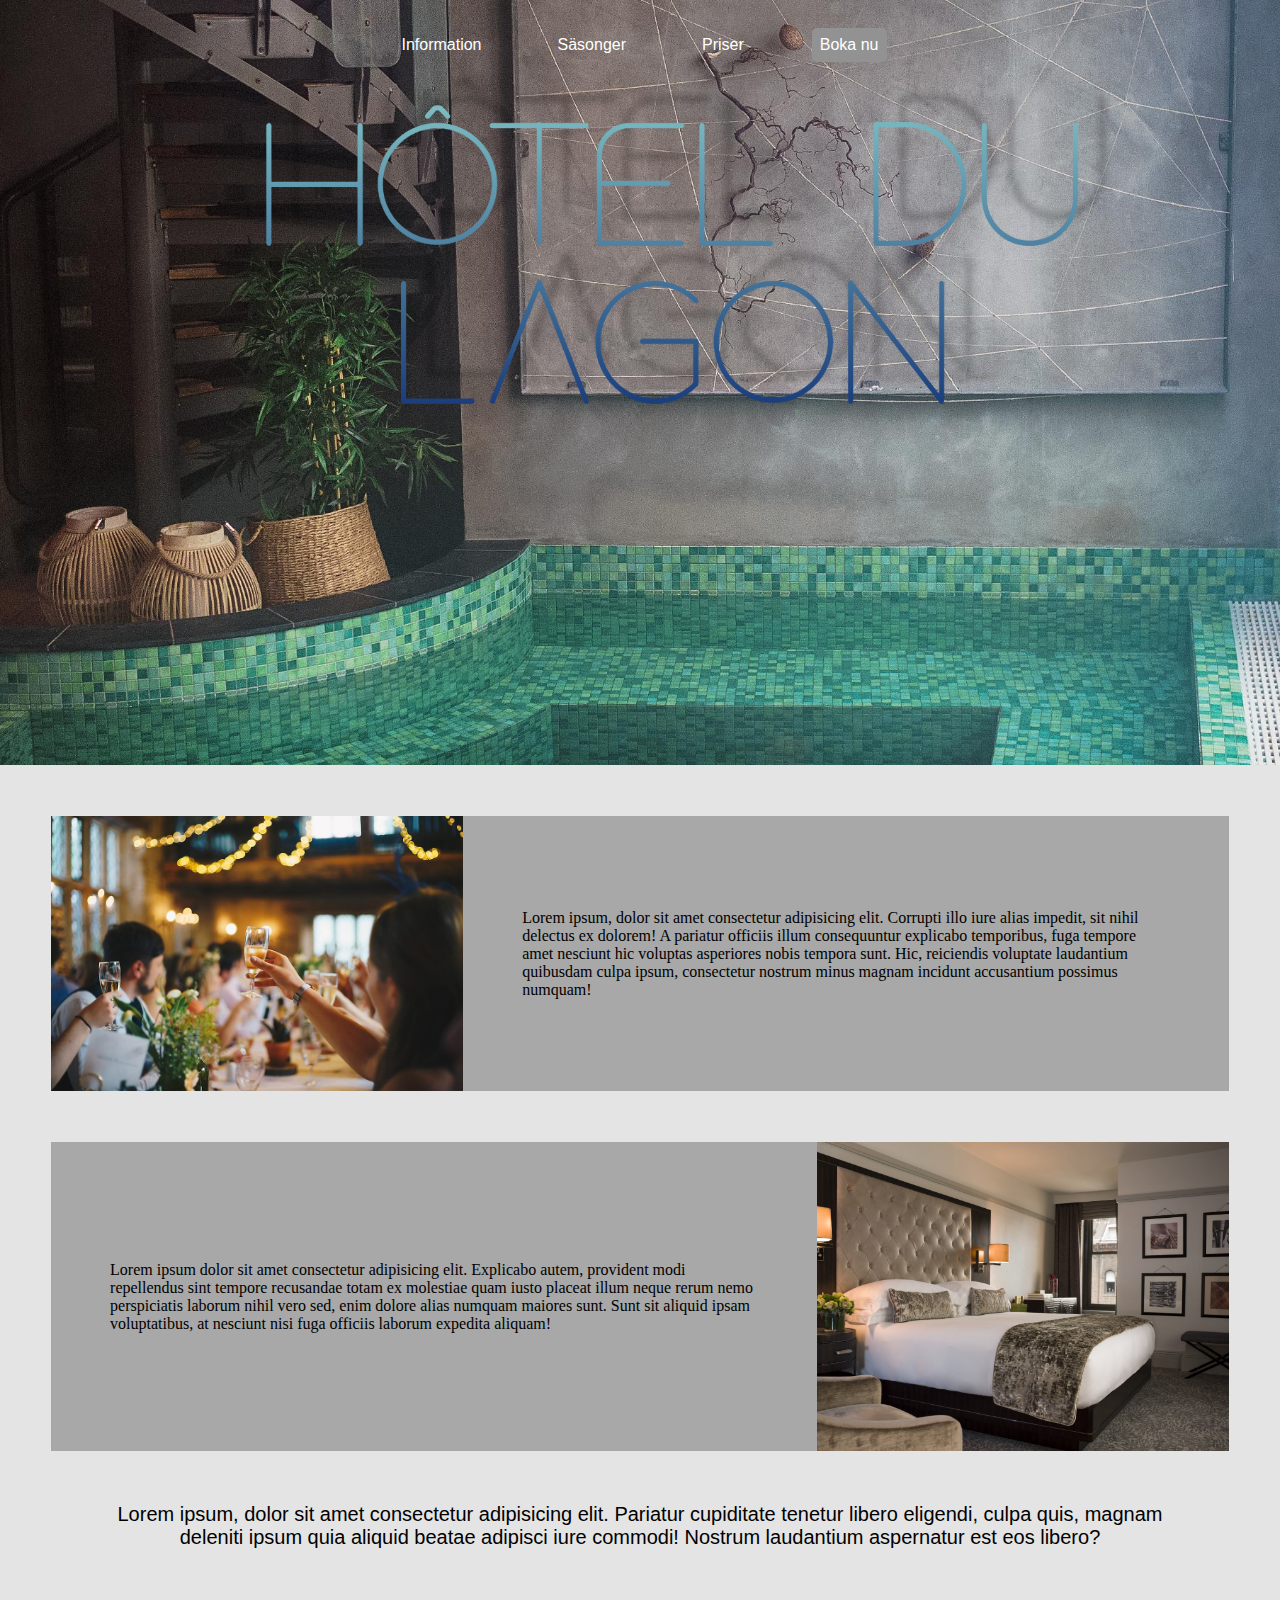
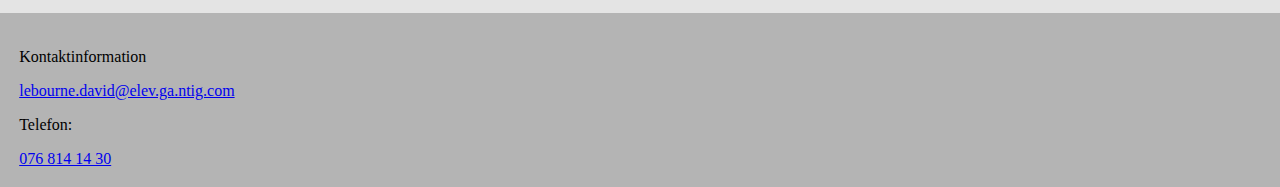
<file: index.html>
<!DOCTYPE html>
<html lang="en">
  <head>
    <meta charset="UTF-8" />
    <meta http-equiv="X-UA-Compatible" content="IE=edge" />
    <meta name="viewport" content="width=device-width, initial-scale=1.0" />
    <title>Document</title>
    <link rel="stylesheet" href="style.css" />
  <body>
  <div class="root-app">
    <nav>
      <ul class="nav-list">
        <li>
          <a class="yee" href="info.html">Information</a>
        </li>
        <li >
          <a class="yee" href="info.html">Säsonger</a>
        </li>
        <li>
          <a class="yee" href="info.html">Priser</a>
        </li>
        <li class="active">
          <a class="yee" href="booking.html">Boka nu</a>
        </li>
      </ul>
    </nav>
  </div>


  <div class = "restaurang">
      <a class="yee" href="info.html">
      <img src="resturang.jpg" alt="en bild på männsikor som har det trevligt i hottelts resturang" width="35%" height="auto">
        <div class="text1">
          <p1>
            Lorem ipsum, dolor sit amet consectetur adipisicing elit. Corrupti illo iure alias impedit, sit nihil delectus ex dolorem! A pariatur officiis illum consequuntur explicabo temporibus, fuga tempore amet nesciunt hic voluptas asperiores nobis tempora sunt. Hic, reiciendis voluptate laudantium quibusdam culpa ipsum, consectetur nostrum minus magnam incidunt accusantium possimus numquam!
          </p1>
        </div>
      </a>
      </div>
  
  

     <div class="restaurang">
      <a class="yee" href="info.html">
        <div class="text1">
         <p1>
            Lorem ipsum dolor sit amet consectetur adipisicing elit. Explicabo autem, provident modi repellendus sint tempore recusandae totam ex molestiae quam iusto placeat illum neque rerum nemo perspiciatis laborum nihil vero sed, enim dolore alias numquam maiores sunt. Sunt sit aliquid ipsam voluptatibus, at nesciunt nisi fuga officiis laborum expedita aliquam!
         </p1>
       </div>
      <img src="sovrum.jpg" alt="bild på ett sovrum" width="35%">
    </a>
    </div>
    <p1 class="text2"> Lorem ipsum, dolor sit amet consectetur adipisicing elit. Pariatur cupiditate tenetur libero eligendi, culpa quis, magnam deleniti ipsum quia aliquid beatae adipisci iure commodi! Nostrum laudantium aspernatur est eos libero?</p1>
   <div>

   </div>
   <footer>
     <p>Kontaktinformation</p>
     <a href="mailto:lebourne.david@elev.ga.ntig.com">lebourne.david@elev.ga.ntig.com</a>
     <p>Telefon: </p>
     <a href="tel:0768141430">076 814 14 30</a>
   </footer>
  </body>
  </html>
</file>
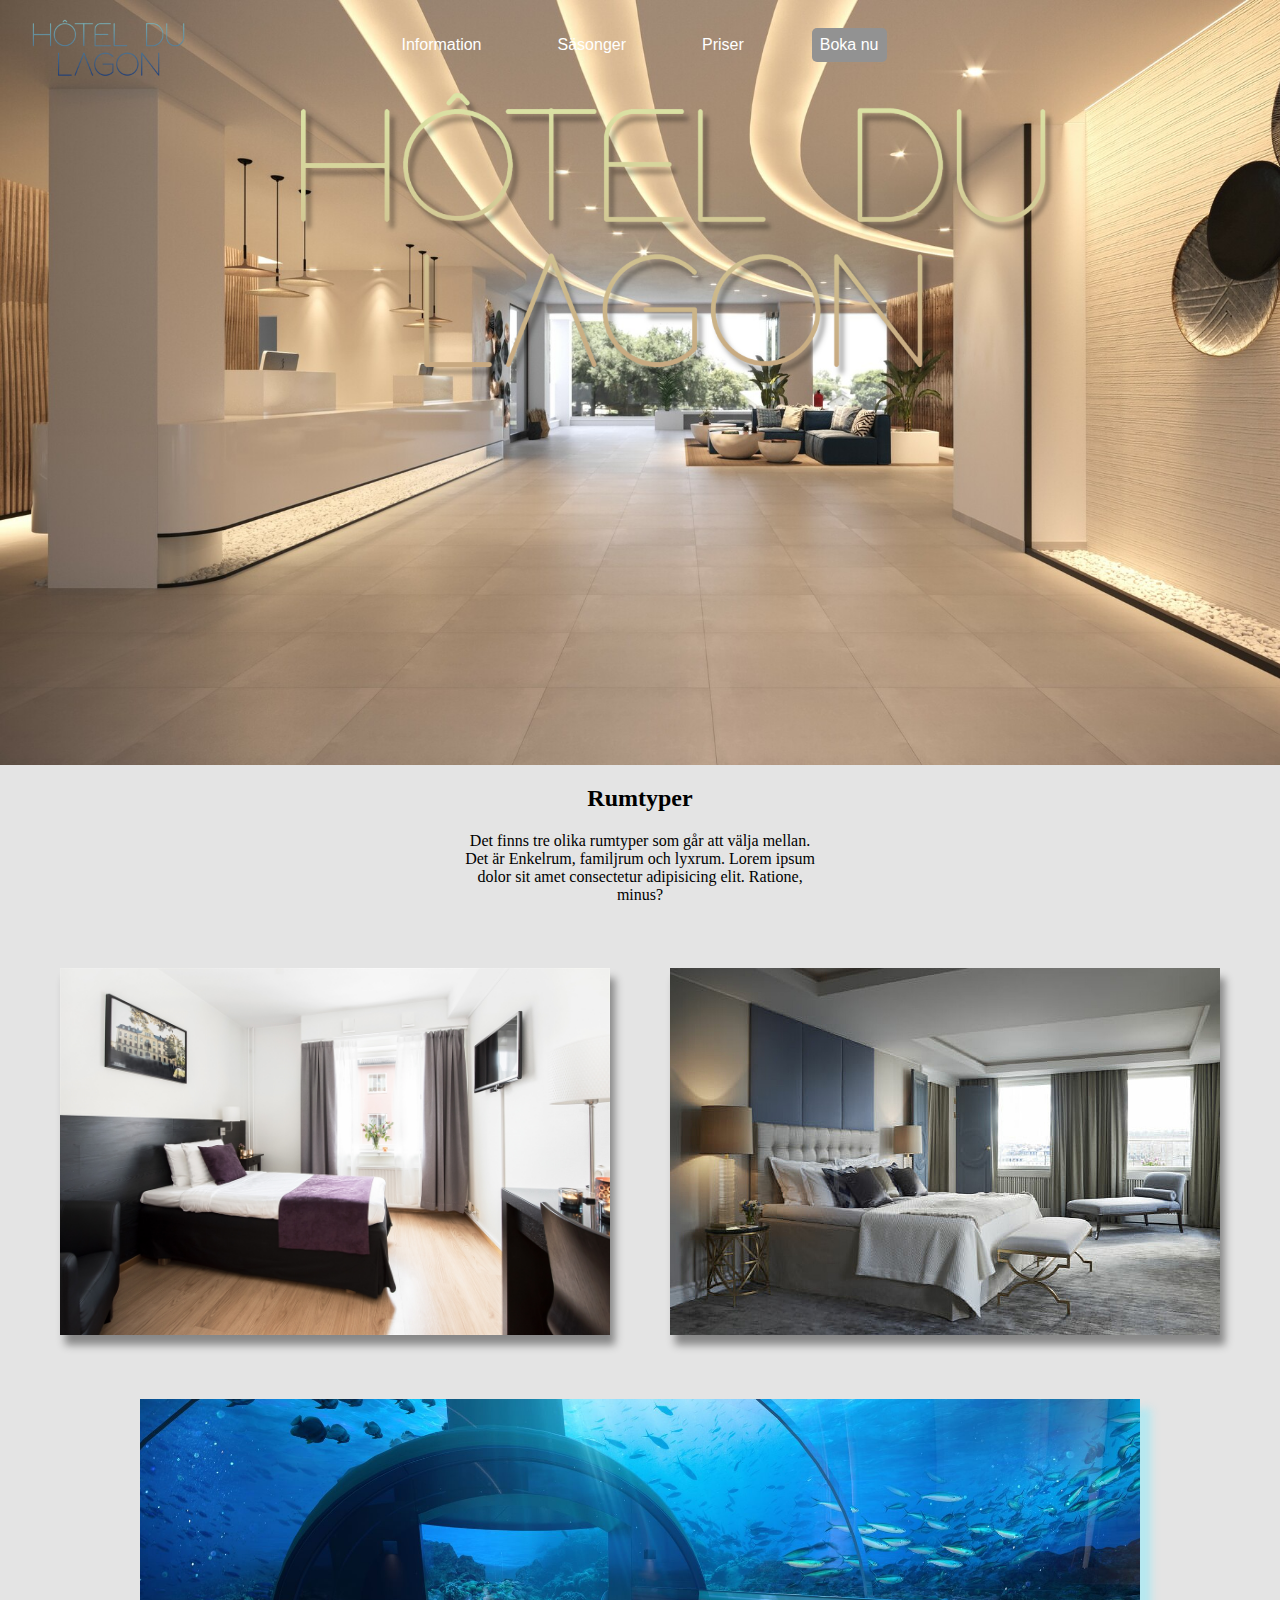
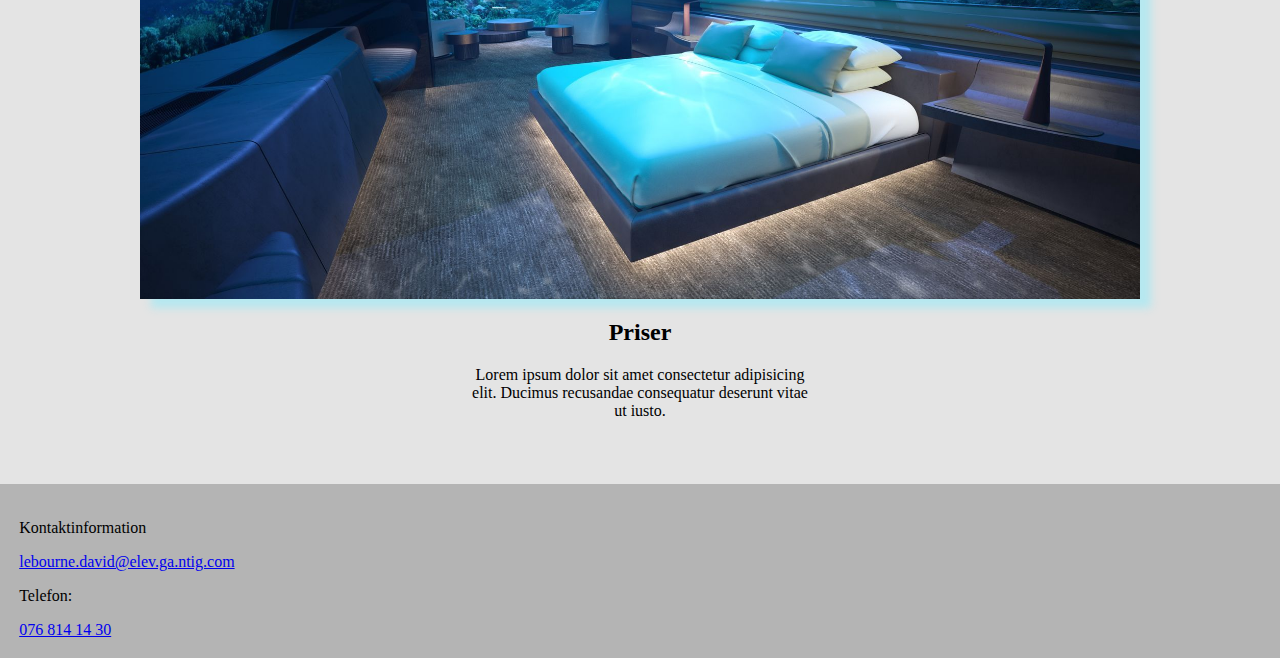
<file: info.html>
<!DOCTYPE html>
<html lang="en">
  <head>
    <meta charset="UTF-8" />
    <meta http-equiv="X-UA-Compatible" content="IE=edge" />
    <meta name="viewport" content="width=device-width, initial-scale=1.0" />
    <title>Document</title>
    <link rel="stylesheet" href="style.css" />
  </head>
  <body>
    <div class="info">
      <a href="index.html">
        <img class="bild" src="logo.png" alt="" />
      </a>
      <nav>
        <ul class="nav-list">
          <li>
            <a class="yee" href="info.html">Information</a>
          </li>
          <li>
            <a class="yee" href="info.html">Säsonger</a>
          </li>
          <li>
            <a class="yee" href="info.html">Priser</a>
          </li>
          <li class="active">
            <a class="yee" href="booking.html">Boka nu</a>
          </li>
        </ul>
      </nav>
    </div>
    <div class="infotext">
      <h2>Rumtyper</h2>
      <div class="infobrödtext">
        <p1>
          Det finns tre olika rumtyper som går att välja mellan. Det är
          Enkelrum, familjrum och lyxrum. Lorem ipsum dolor sit amet consectetur
          adipisicing elit. Ratione, minus?</p1
        >
      </div>
    </div>
    <div class="infobilder">
      <img
        class="infobild"
        src="enkel.jpg"
        alt="Bild på ett enkelt men väldigt fint rum"
      />

      <img
        class="infobild"
        src="familj.jpg"
        alt="Ett härligt familjerum för hela familjen"
      />
    </div>
    <div class="infobilder">
      <img
        class="infobild1"
        src="lyxsvit.jpg"
        alt="Ett otroligt lyxigt rum att
        bjuda någon speciell att dela med en natt"
      />
    </div>
    <div class="infotext">
      <h2>Priser</h2>
      <div class="infobrödtext">
        <p1>
          Lorem ipsum dolor sit amet consectetur adipisicing elit. Ducimus
          recusandae consequatur deserunt vitae ut iusto.
        </p1>
      </div>
    </div>
    <footer>
      <p>Kontaktinformation</p>
      <a href="mailto:lebourne.david@elev.ga.ntig.com"
        >lebourne.david@elev.ga.ntig.com</a
      >
      <p>Telefon:</p>
      <a href="tel:0768141430">076 814 14 30</a>
    </footer>
  </body>
</html>
</file>
<file: style.css>
body {
  margin: 0;
}

ul {
  list-style: none;
  padding: 0;
  margin: 0;
}

.root-app {
  background-image: url(Hotellpool.jpg);
  background-size: cover;
  background-repeat: no-repeat;
  width: 100%;
  height: 85vh;
}

.nav-list {
  display: flex;
  justify-content: flex-end;
  padding: 15px;
}

li {
  margin-right: 30px;
  margin-left: 30px;
  padding: 8px;
}

.nav-list {
  display: flex;
  justify-content: center;
  padding-top: 28px;
}

.nav-list li.active {
  background-color: #929292;
  border-radius: 5px;
}

.nav-list a {
  color: #fff;
  text-decoration: none;
  font-family: sans-serif;
}

.restaurang {
  display: flex;
  margin: 4%;
  background-color: rgba(104, 104, 104, 0.486);
  transition: 0.5s ease-in-out;
}

.restaurang:hover {
  transform: scale(1.01);
  background-color: rgb(212, 212, 212);
}

.text1 {
  display: flex;
  justify-content: center;
  margin: 5%;
  transition: 0.1s ease-in-out;
}

.yee {
  text-decoration: none;
  color: black;
  display: flex;
  justify-content: center;
  align-items: center;
}

.text2 {
  display: flex;
  text-align: center;
  justify-content: center;
  padding-left: 7%;
  padding-right: 7%;
  font-size: 20px;
  font-family: sans-serif;
}

input {
  width: 190px;
  display: flex;
  border: solid rgb(175 174 174) 5px;
  border-radius: 25px;
  padding: 8px;
  margin-top: 3%;
}

form {
  display: flex;
  flex-direction: column;

  height: 20%;
  margin: 5%;
  align-items: center;
}

.boka {
  display: flex;
  flex-direction: column;
  justify-content: center;
  height: 20%;
  background-image: url(formbild.png);
}

select {
  width: 216px;
  display: flex;
  border: solid rgb(137 137 137) 5px;
  border-radius: 25px;
  padding: 8px;
  margin-top: 3%;
}

h1 {
  background-color: rgba(104, 104, 104, 0.486);
  margin: 0px;
  padding: 14px;
}

.bokning-root-app {
  background-color: rgba(104, 104, 104, 0.486);
}

.bild {
  size: 30px;
  width: 160px;
  position: absolute;
  z-index: 1;
  margin: 5px;
  margin-left: 30px;
}
header {
  background-image: linear-gradient(273deg, rgb(178 224 241), rgb(200 214 217));
  height: 100px;
}
button {
  padding: 12px;
  padding-left: 90px;
  padding-right: 90px;
  background-color: rgb(180 223 239);
  border-radius: 11px;
  cursor: pointer;
}
.margin {
  margin-top: 40px;
}

body {
  background-color: rgb(228, 228, 228);
}
.textbokat {
  text-align: center;
  display: flex;
  justify-content: center;
}

.textb1 {
  width: 50px;
  margin-top: 30px;
}

.textb2 {
  width: 427px;
  font-size: 20px;
  margin-top: 130px;
}

.info {
  background-image: url(marinos-marin-cali-13.jpg.png);
  background-size: cover;
  background-repeat: no-repeat;
  width: 100%;
  height: 85vh;
}

.infobild {
  width: 550px;
  height: auto;
  box-shadow: 5px 10px 8px #888888;
}

.infobilder {
  display: flex;
  justify-content: space-evenly;
  margin-top: 5%;
}
.infobild1 {
  width: 1000px;
  box-shadow: 11px 9px 8px #7cedff70;
}
.infotext {
  display: flex;
  text-align: center;
  align-items: center;
  flex-direction: column;
}
.infobrödtext {
  width: 350px;
}

footer {
  background-color: rgb(180, 180, 180);
  padding: 1.5%;
  margin-top: 5%;
  display: flex;
  flex-direction: column;
}
</file>
